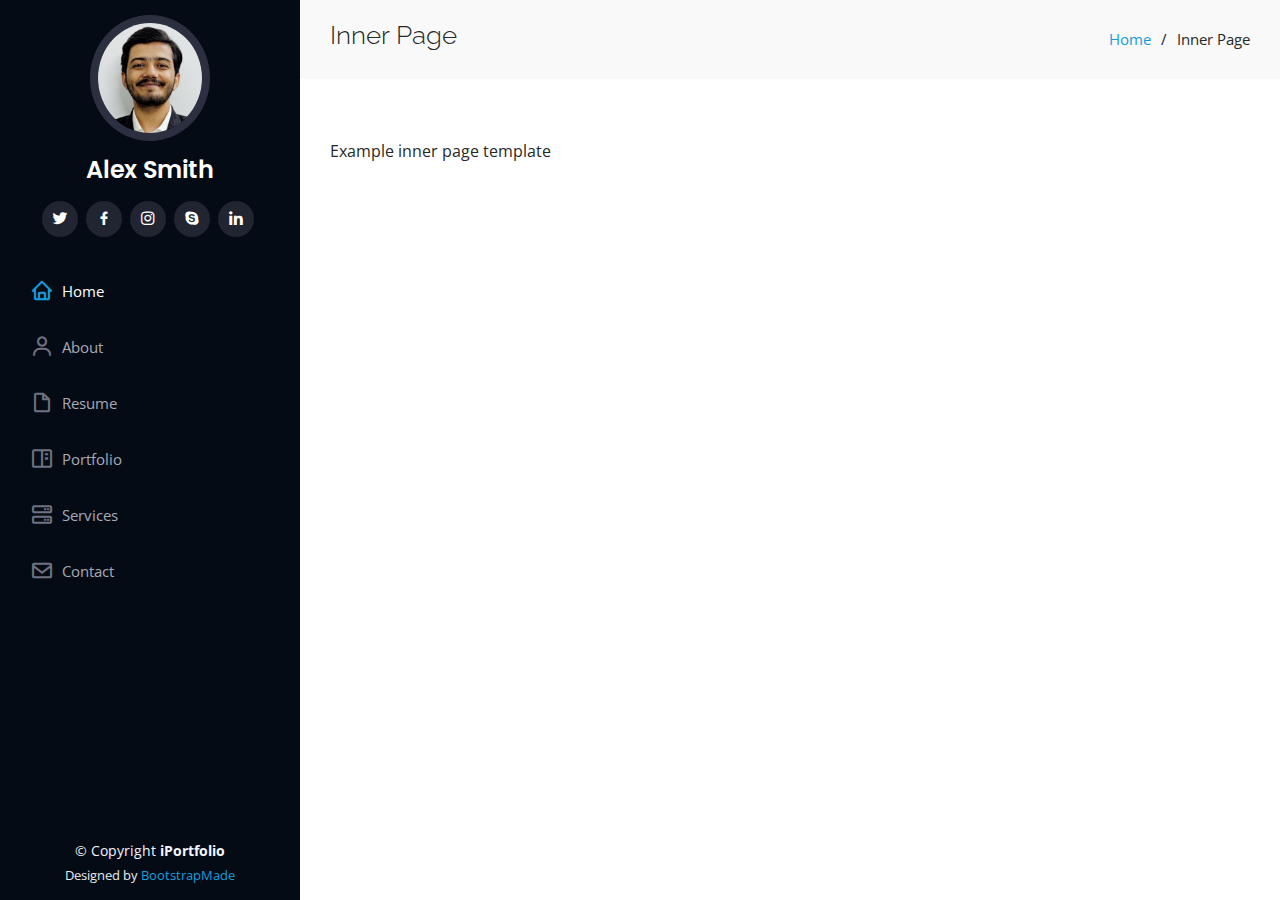
<file: inner-page.html>
<!DOCTYPE html>
<html lang="en">

<head>
  <meta charset="utf-8">
  <meta content="width=device-width, initial-scale=1.0" name="viewport">

  <title>Inner Page - iPortfolio Bootstrap Template</title>
  <meta content="" name="description">
  <meta content="" name="keywords">

  <!-- Favicons -->
  <link href="assets/img/favicon.png" rel="icon">
  <link href="assets/img/apple-touch-icon.png" rel="apple-touch-icon">

  <!-- Google Fonts -->
  <link href="https://fonts.googleapis.com/css?family=Open+Sans:300,300i,400,400i,600,600i,700,700i|Raleway:300,300i,400,400i,500,500i,600,600i,700,700i|Poppins:300,300i,400,400i,500,500i,600,600i,700,700i" rel="stylesheet">

  <!-- Vendor CSS Files -->
  <link href="assets/vendor/aos/aos.css" rel="stylesheet">
  <link href="assets/vendor/bootstrap/css/bootstrap.min.css" rel="stylesheet">
  <link href="assets/vendor/bootstrap-icons/bootstrap-icons.css" rel="stylesheet">
  <link href="assets/vendor/boxicons/css/boxicons.min.css" rel="stylesheet">
  <link href="assets/vendor/glightbox/css/glightbox.min.css" rel="stylesheet">
  <link href="assets/vendor/swiper/swiper-bundle.min.css" rel="stylesheet">

  <!-- Template Main CSS File -->
  <link href="assets/css/style.css" rel="stylesheet">

  <!-- =======================================================
  * Template Name: iPortfolio
  * Updated: May 30 2023 with Bootstrap v5.3.0
  * Template URL: https://bootstrapmade.com/iportfolio-bootstrap-portfolio-websites-template/
  * Author: BootstrapMade.com
  * License: https://bootstrapmade.com/license/
  ======================================================== -->
</head>

<body>

  <!-- ======= Mobile nav toggle button ======= -->
  <i class="bi bi-list mobile-nav-toggle d-xl-none"></i>

  <!-- ======= Header ======= -->
  <header id="header">
    <div class="d-flex flex-column">

      <div class="profile">
        <img src="assets/img/profile-img.jpg" alt="" class="img-fluid rounded-circle">
        <h1 class="text-light"><a href="index.html">Alex Smith</a></h1>
        <div class="social-links mt-3 text-center">
          <a href="#" class="twitter"><i class="bx bxl-twitter"></i></a>
          <a href="#" class="facebook"><i class="bx bxl-facebook"></i></a>
          <a href="#" class="instagram"><i class="bx bxl-instagram"></i></a>
          <a href="#" class="google-plus"><i class="bx bxl-skype"></i></a>
          <a href="#" class="linkedin"><i class="bx bxl-linkedin"></i></a>
        </div>
      </div>

      <nav id="navbar" class="nav-menu navbar">
        <ul>
          <li><a href="#hero" class="nav-link scrollto active"><i class="bx bx-home"></i> <span>Home</span></a></li>
          <li><a href="#about" class="nav-link scrollto"><i class="bx bx-user"></i> <span>About</span></a></li>
          <li><a href="#resume" class="nav-link scrollto"><i class="bx bx-file-blank"></i> <span>Resume</span></a></li>
          <li><a href="#portfolio" class="nav-link scrollto"><i class="bx bx-book-content"></i> <span>Portfolio</span></a></li>
          <li><a href="#services" class="nav-link scrollto"><i class="bx bx-server"></i> <span>Services</span></a></li>
          <li><a href="#contact" class="nav-link scrollto"><i class="bx bx-envelope"></i> <span>Contact</span></a></li>
        </ul>
      </nav><!-- .nav-menu -->
    </div>
  </header><!-- End Header -->

  <main id="main">

    <!-- ======= Breadcrumbs ======= -->
    <section class="breadcrumbs">
      <div class="container">

        <div class="d-flex justify-content-between align-items-center">
          <h2>Inner Page</h2>
          <ol>
            <li><a href="index.html">Home</a></li>
            <li>Inner Page</li>
          </ol>
        </div>

      </div>
    </section><!-- End Breadcrumbs -->

    <section class="inner-page">
      <div class="container">
        <p>
          Example inner page template
        </p>
      </div>
    </section>

  </main><!-- End #main -->

  <!-- ======= Footer ======= -->
  <footer id="footer">
    <div class="container">
      <div class="copyright">
        &copy; Copyright <strong><span>iPortfolio</span></strong>
      </div>
      <div class="credits">
        <!-- All the links in the footer should remain intact. -->
        <!-- You can delete the links only if you purchased the pro version. -->
        <!-- Licensing information: https://bootstrapmade.com/license/ -->
        <!-- Purchase the pro version with working PHP/AJAX contact form: https://bootstrapmade.com/iportfolio-bootstrap-portfolio-websites-template/ -->
        Designed by <a href="https://bootstrapmade.com/">BootstrapMade</a>
      </div>
    </div>
  </footer><!-- End  Footer -->

  <a href="#" class="back-to-top d-flex align-items-center justify-content-center"><i class="bi bi-arrow-up-short"></i></a>

  <!-- Vendor JS Files -->
  <script src="assets/vendor/purecounter/purecounter_vanilla.js"></script>
  <script src="assets/vendor/aos/aos.js"></script>
  <script src="assets/vendor/bootstrap/js/bootstrap.bundle.min.js"></script>
  <script src="assets/vendor/glightbox/js/glightbox.min.js"></script>
  <script src="assets/vendor/isotope-layout/isotope.pkgd.min.js"></script>
  <script src="assets/vendor/swiper/swiper-bundle.min.js"></script>
  <script src="assets/vendor/typed.js/typed.umd.js"></script>
  <script src="assets/vendor/waypoints/noframework.waypoints.js"></script>
  <script src="assets/vendor/php-email-form/validate.js"></script>

  <!-- Template Main JS File -->
  <script src="assets/js/main.js"></script>

</body>

</html>
</file>
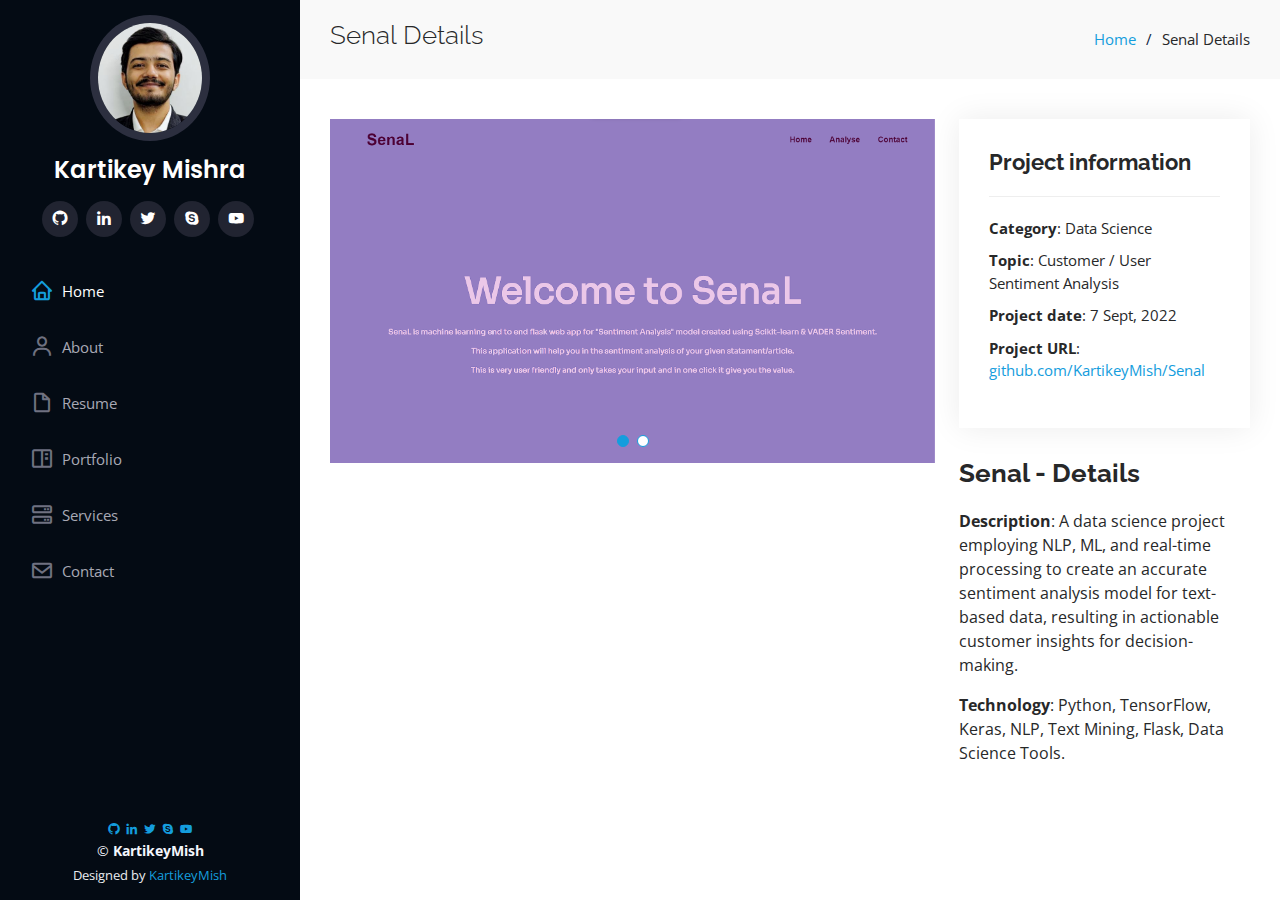
<file: senal.html>
<!DOCTYPE html>
<html lang="en">

<head>
  <meta charset="utf-8">
  <meta content="width=device-width, initial-scale=1.0" name="viewport">

  <title>Senal</title>
  <meta content="" name="description">
  <meta content="" name="keywords">

  <!-- Favicons -->
  <link href="assets/img/favicon/favicon.ico" rel="icon">
  <link href="assets/img/favicon/apple-touch-icon.png" rel="apple-touch-icon">

  <!-- Google Fonts -->
  <link href="https://fonts.googleapis.com/css?family=Open+Sans:300,300i,400,400i,600,600i,700,700i|Raleway:300,300i,400,400i,500,500i,600,600i,700,700i|Poppins:300,300i,400,400i,500,500i,600,600i,700,700i" rel="stylesheet">

  <!-- Vendor CSS Files -->
  <link href="assets/vendor/aos/aos.css" rel="stylesheet">
  <link href="assets/vendor/bootstrap/css/bootstrap.min.css" rel="stylesheet">
  <link href="assets/vendor/bootstrap-icons/bootstrap-icons.css" rel="stylesheet">
  <link href="assets/vendor/boxicons/css/boxicons.min.css" rel="stylesheet">
  <link href="assets/vendor/glightbox/css/glightbox.min.css" rel="stylesheet">
  <link href="assets/vendor/swiper/swiper-bundle.min.css" rel="stylesheet">

  <!-- Template Main CSS File -->
  <link href="assets/css/style.css" rel="stylesheet">
</head>
<body>

  <!-- ======= Mobile nav toggle button ======= -->
  <i class="bi bi-list mobile-nav-toggle d-xl-none"></i>

  <!-- ======= Header ======= -->
  <header id="header">
    <div class="d-flex flex-column">

      <div class="profile">
        <img src="assets/img/profile-img.jpg" alt="" class="img-fluid rounded-circle">
        <h1 class="text-light"><a href="index.html">Kartikey Mishra</a></h1>
        <div class="social-links mt-3 text-center">
          <a href="https://github.com/kartikeymish" class="github"><i class="bx bxl-github"></i></a>
          <a href="https://www.linkedin.com/in/kartikeymish" class="linkedin"><i class="bx bxl-linkedin"></i></a>
          <a href="https://twitter.com/kartikeymish_" class="twitter"><i class="bx bxl-twitter"></i></a>
          <a href="https://join.skype.com/invite/yclTsWKasMXU" class="google-plus"><i class="bx bxl-skype"></i></a>
          <a href="https://youtube.com/@_AsSAsSiN_" class="google-plus"><i class="bx bxl-youtube"></i></a>
        </div>
      </div>

      <nav id="navbar" class="nav-menu navbar">
        <ul>
          <li><a href="#hero" class="nav-link scrollto active"><i class="bx bx-home"></i> <span>Home</span></a></li>
          <li><a href="#about" class="nav-link scrollto"><i class="bx bx-user"></i> <span>About</span></a></li>
          <li><a href="#resume" class="nav-link scrollto"><i class="bx bx-file-blank"></i> <span>Resume</span></a></li>
          <li><a href="#portfolio" class="nav-link scrollto"><i class="bx bx-book-content"></i> <span>Portfolio</span></a></li>
          <li><a href="#services" class="nav-link scrollto"><i class="bx bx-server"></i> <span>Services</span></a></li>
          <li><a href="#contact" class="nav-link scrollto"><i class="bx bx-envelope"></i> <span>Contact</span></a></li>
        </ul>
      </nav><!-- .nav-menu -->
    </div>
  </header><!-- End Header -->

  <main id="main">

    <!-- ======= Breadcrumbs ======= -->
    <section id="breadcrumbs" class="breadcrumbs">
      <div class="container">

        <div class="d-flex justify-content-between align-items-center">
          <h2>Senal Details</h2>
          <ol>
            <li><a href="index.html">Home</a></li>
            <li>Senal Details</li>
          </ol>
        </div>

      </div>
    </section><!-- End Breadcrumbs -->

    <!-- ======= Portfolio Details Section ======= -->
    <section id="portfolio-details" class="portfolio-details">
      <div class="container">

        <div class="row gy-4">

          <div class="col-lg-8">
            <div class="portfolio-details-slider swiper">
              <div class="swiper-wrapper align-items-center">

                <div class="swiper-slide">
                  <img src="assets/img/projects/senal/1.png" alt="">
                </div>

                <div class="swiper-slide">
                  <img src="assets/img/projects/senal/2.png" alt="">
                </div>
              </div>
              <div class="swiper-pagination"></div>
            </div>
          </div>

          <div class="col-lg-4">
            <div class="portfolio-info">
              <h3>Project information</h3>
              <ul>
                <li><strong>Category</strong>: Data Science</li>
                <li><strong>Topic</strong>: Customer / User Sentiment Analysis</li>
                <li><strong>Project date</strong>: 7 Sept, 2022</li>
                <li><strong>Project URL</strong>:<a href="https://github.com/KartikeyMish/Senal" target='_blank'>  github.com/KartikeyMish/Senal</a></li>
              </u>
            </div>
            <div class="portfolio-description">
              <h2>Senal - Details</h2>
              <p>
                <Strong>Description</Strong>: A data science project employing NLP, ML, and real-time processing to create an accurate
                sentiment analysis model for text-based data, resulting in actionable customer insights for decision-making. </p>
              <p><strong>Technology</strong>: Python, TensorFlow, Keras, NLP, Text Mining, Flask, Data Science Tools.</p>
            </div>
          </div>

        </div>

      </div>
    </section><!-- End Portfolio Details Section -->

  </main><!-- End #main -->

  <!-- ======= Footer ======= -->
  <footer id="footer">
    <div class="container">
      <div class="social-links mt-3 text-center">
        <a href="https://github.com/kartikeymish" class="github"><i class="bx bxl-github"></i></a>
        <a href="https://www.linkedin.com/in/kartikeymish" class="linkedin"><i class="bx bxl-linkedin"></i></a>
        <a href="https://twitter.com/kartikeymish_" class="twitter"><i class="bx bxl-twitter"></i></a>
        <a href="https://join.skype.com/invite/yclTsWKasMXU" class="google-plus"><i class="bx bxl-skype"></i></a>
        <a href="https://youtube.com/@_AsSAsSiN_" class="google-plus"><i class="bx bxl-youtube"></i></a>
      </div>
      <div class="copyright">
        &copy; <strong><span>KartikeyMish</span></strong>
      </div>
      <div class="credits">
          Designed by <a href="https://github.com/KartikeyMish">KartikeyMish</a>
      </div>
    </div>
  </footer><!-- End  Footer -->

  <a href="#" class="back-to-top d-flex align-items-center justify-content-center"><i class="bi bi-arrow-up-short"></i></a>

  <!-- Vendor JS Files -->
  <script src="assets/vendor/purecounter/purecounter_vanilla.js"></script>
  <script src="assets/vendor/aos/aos.js"></script>
  <script src="assets/vendor/bootstrap/js/bootstrap.bundle.min.js"></script>
  <script src="assets/vendor/glightbox/js/glightbox.min.js"></script>
  <script src="assets/vendor/isotope-layout/isotope.pkgd.min.js"></script>
  <script src="assets/vendor/swiper/swiper-bundle.min.js"></script>
  <script src="assets/vendor/typed.js/typed.umd.js"></script>
  <script src="assets/vendor/waypoints/noframework.waypoints.js"></script>
  <script src="assets/vendor/php-email-form/validate.js"></script>

  <!-- Template Main JS File -->
  <script src="assets/js/main.js"></script>

</body>

</html>
</file>
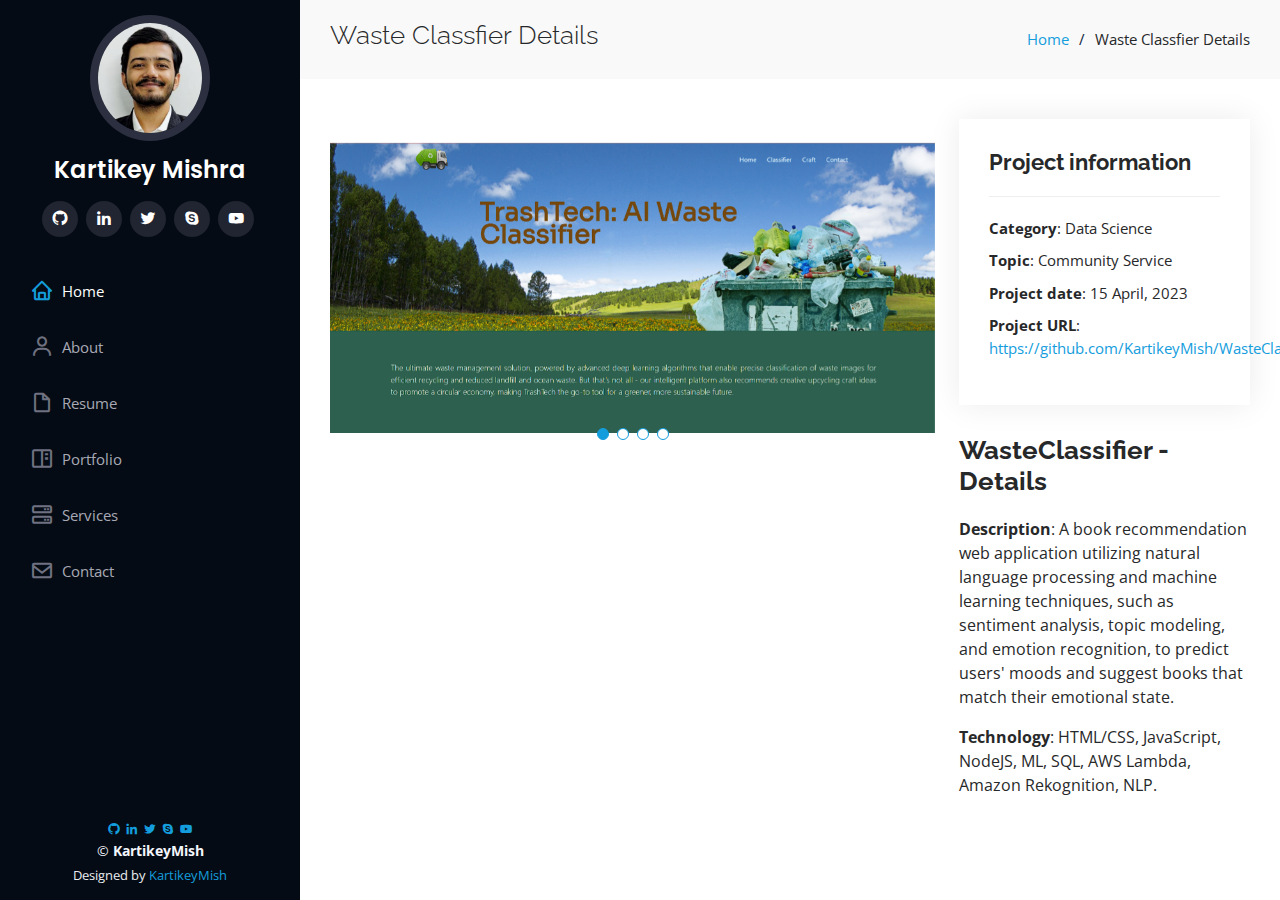
<file: wasteclass.html>
<!DOCTYPE html>
<html lang="en">

<head>
  <meta charset="utf-8">
  <meta content="width=device-width, initial-scale=1.0" name="viewport">

  <title>Waste Classfier</title>
  <meta content="" name="description">
  <meta content="" name="keywords">

  <!-- Favicons -->
  <link href="assets/img/favicon/favicon.ico" rel="icon">
  <link href="assets/img/favicon/apple-touch-icon.png" rel="apple-touch-icon">

  <!-- Google Fonts -->
  <link href="https://fonts.googleapis.com/css?family=Open+Sans:300,300i,400,400i,600,600i,700,700i|Raleway:300,300i,400,400i,500,500i,600,600i,700,700i|Poppins:300,300i,400,400i,500,500i,600,600i,700,700i" rel="stylesheet">

  <!-- Vendor CSS Files -->
  <link href="assets/vendor/aos/aos.css" rel="stylesheet">
  <link href="assets/vendor/bootstrap/css/bootstrap.min.css" rel="stylesheet">
  <link href="assets/vendor/bootstrap-icons/bootstrap-icons.css" rel="stylesheet">
  <link href="assets/vendor/boxicons/css/boxicons.min.css" rel="stylesheet">
  <link href="assets/vendor/glightbox/css/glightbox.min.css" rel="stylesheet">
  <link href="assets/vendor/swiper/swiper-bundle.min.css" rel="stylesheet">

  <!-- Template Main CSS File -->
  <link href="assets/css/style.css" rel="stylesheet">
</head>
<body>

  <!-- ======= Mobile nav toggle button ======= -->
  <i class="bi bi-list mobile-nav-toggle d-xl-none"></i>

  <!-- ======= Header ======= -->
  <header id="header">
    <div class="d-flex flex-column">

      <div class="profile">
        <img src="assets/img/profile-img.jpg" alt="" class="img-fluid rounded-circle">
        <h1 class="text-light"><a href="index.html">Kartikey Mishra</a></h1>
        <div class="social-links mt-3 text-center">
          <a href="https://github.com/kartikeymish" class="github"><i class="bx bxl-github"></i></a>
          <a href="https://www.linkedin.com/in/kartikeymish" class="linkedin"><i class="bx bxl-linkedin"></i></a>
          <a href="https://twitter.com/kartikeymish_" class="twitter"><i class="bx bxl-twitter"></i></a>
          <a href="https://join.skype.com/invite/yclTsWKasMXU" class="google-plus"><i class="bx bxl-skype"></i></a>
          <a href="https://youtube.com/@_AsSAsSiN_" class="google-plus"><i class="bx bxl-youtube"></i></a>
        </div>
      </div>

      <nav id="navbar" class="nav-menu navbar">
        <ul>
          <li><a href="#hero" class="nav-link scrollto active"><i class="bx bx-home"></i> <span>Home</span></a></li>
          <li><a href="#about" class="nav-link scrollto"><i class="bx bx-user"></i> <span>About</span></a></li>
          <li><a href="#resume" class="nav-link scrollto"><i class="bx bx-file-blank"></i> <span>Resume</span></a></li>
          <li><a href="#portfolio" class="nav-link scrollto"><i class="bx bx-book-content"></i> <span>Portfolio</span></a></li>
          <li><a href="#services" class="nav-link scrollto"><i class="bx bx-server"></i> <span>Services</span></a></li>
          <li><a href="#contact" class="nav-link scrollto"><i class="bx bx-envelope"></i> <span>Contact</span></a></li>
        </ul>
      </nav><!-- .nav-menu -->
    </div>
  </header><!-- End Header -->

  <main id="main">

    <!-- ======= Breadcrumbs ======= -->
    <section id="breadcrumbs" class="breadcrumbs">
      <div class="container">

        <div class="d-flex justify-content-between align-items-center">
          <h2>Waste Classfier Details</h2>
          <ol>
            <li><a href="index.html">Home</a></li>
            <li>Waste Classfier Details</li>
          </ol>
        </div>

      </div>
    </section><!-- End Breadcrumbs -->

    <!-- ======= Portfolio Details Section ======= -->
    <section id="portfolio-details" class="portfolio-details">
      <div class="container">

        <div class="row gy-4">

          <div class="col-lg-8">
            <div class="portfolio-details-slider swiper">
              <div class="swiper-wrapper align-items-center">

                <div class="swiper-slide">
                  <img src="assets/img/projects/waste/1.png" alt="">
                </div>

                <div class="swiper-slide">
                  <img src="assets/img/projects/waste/2.png" alt="">
                </div>

                <div class="swiper-slide">
                  <img src="assets/img/projects/waste/3.png" alt="">
                </div>
                <div class="swiper-slide">
                  <img src="assets/img/projects/waste/4.png" alt="">
                </div>
              </div>
              <div class="swiper-pagination"></div>
            </div>
          </div>

          <div class="col-lg-4">
            <div class="portfolio-info">
              <h3>Project information</h3>
              <ul>
                <li><strong>Category</strong>: Data Science</li>
                <li><strong>Topic</strong>: Community Service</li>
                <li><strong>Project date</strong>: 15 April, 2023</li>
                <li><strong>Project URL</strong>: <a href="https://github.com/KartikeyMish/TrashTech" target='_blank'>https://github.com/KartikeyMish/WasteClassifier</a></li>
              </ul>
            </div>
            <div class="portfolio-description">
              <h2>WasteClassifier - Details</h2>
              <p>
                <Strong>Description</Strong>: A book recommendation web application utilizing natural language processing and machine
                learning techniques, such as sentiment analysis, topic modeling, and emotion recognition, to predict users'
                moods and suggest books that match their emotional state.</p>
              <p><strong>Technology</strong>: HTML/CSS, JavaScript, NodeJS, ML, SQL, AWS Lambda, Amazon Rekognition, NLP.</p>
            </div>
          </div>

        </div>

      </div>
    </section><!-- End Portfolio Details Section -->

  </main><!-- End #main -->

  <!-- ======= Footer ======= -->
  <footer id="footer">
    <div class="container">
      <div class="social-links mt-3 text-center">
        <a href="https://github.com/kartikeymish" class="github"><i class="bx bxl-github"></i></a>
        <a href="https://www.linkedin.com/in/kartikeymish" class="linkedin"><i class="bx bxl-linkedin"></i></a>
        <a href="https://twitter.com/kartikeymish_" class="twitter"><i class="bx bxl-twitter"></i></a>
        <a href="https://join.skype.com/invite/yclTsWKasMXU" class="google-plus"><i class="bx bxl-skype"></i></a>
        <a href="https://youtube.com/@_AsSAsSiN_" class="google-plus"><i class="bx bxl-youtube"></i></a>
      </div>
      <div class="copyright">
        &copy; <strong><span>KartikeyMish</span></strong>
      </div>
      <div class="credits">
          Designed by <a href="https://github.com/KartikeyMish">KartikeyMish</a>
      </div>
    </div>
  </footer><!-- End  Footer -->

  <a href="#" class="back-to-top d-flex align-items-center justify-content-center"><i class="bi bi-arrow-up-short"></i></a>

  <!-- Vendor JS Files -->
  <script src="assets/vendor/purecounter/purecounter_vanilla.js"></script>
  <script src="assets/vendor/aos/aos.js"></script>
  <script src="assets/vendor/bootstrap/js/bootstrap.bundle.min.js"></script>
  <script src="assets/vendor/glightbox/js/glightbox.min.js"></script>
  <script src="assets/vendor/isotope-layout/isotope.pkgd.min.js"></script>
  <script src="assets/vendor/swiper/swiper-bundle.min.js"></script>
  <script src="assets/vendor/typed.js/typed.umd.js"></script>
  <script src="assets/vendor/waypoints/noframework.waypoints.js"></script>
  <script src="assets/vendor/php-email-form/validate.js"></script>

  <!-- Template Main JS File -->
  <script src="assets/js/main.js"></script>

</body>

</html>
</file>
<file: assets/css/style.css>
/**
* Template Name: iPortfolio
* Updated: May 30 2023 with Bootstrap v5.3.0
* Template URL: https://bootstrapmade.com/iportfolio-bootstrap-portfolio-websites-template/
* Author: BootstrapMade.com
* License: https://bootstrapmade.com/license/
*/

/*--------------------------------------------------------------
# General
--------------------------------------------------------------*/
body {
  font-family: "Open Sans", sans-serif;
  color: #272829;
}

a {
  color: #149ddd;
  text-decoration: none;
}

a:hover {
  color: #37b3ed;
  text-decoration: none;
}

h1,
h2,
h3,
h4,
h5,
h6 {
  font-family: "Raleway", sans-serif;
}
/* h2{
  text-align: center;
}
h2::after{} */
/*--------------------------------------------------------------
# Back to top button
--------------------------------------------------------------*/
.back-to-top {
  position: fixed;
  visibility: hidden;
  opacity: 0;
  right: 15px;
  bottom: 15px;
  z-index: 996;
  background: #149ddd;
  width: 40px;
  height: 40px;
  border-radius: 50px;
  transition: all 0.4s;
}

.back-to-top i {
  font-size: 28px;
  color: #fff;
  line-height: 0;
}

.back-to-top:hover {
  background: #2eafec;
  color: #fff;
}

.back-to-top.active {
  visibility: visible;
  opacity: 1;
}

/*--------------------------------------------------------------
# Header
--------------------------------------------------------------*/
#header {
  position: fixed;
  top: 0;
  left: 0;
  bottom: 0;
  width: 300px;
  transition: all ease-in-out 0.5s;
  z-index: 9997;
  transition: all 0.5s;
  padding: 0 15px;
  background: #040b14;
  overflow-y: auto;
}

#header .profile img {
  margin: 15px auto;
  display: block;
  width: 120px;
  border: 8px solid #2c2f3f;
}

#header .profile h1 {
  font-size: 24px;
  margin: 0;
  padding: 0;
  font-weight: 600;
  -moz-text-align-last: center;
  text-align-last: center;
  font-family: "Poppins", sans-serif;
}

#header .profile h1 a,
#header .profile h1 a:hover {
  color: #fff;
  text-decoration: none;
}

#header .profile .social-links a {
  font-size: 18px;
  display: inline-block;
  background: #212431;
  color: #fff;
  line-height: 1;
  padding: 8px 0;
  margin-right: 4px;
  border-radius: 50%;
  text-align: center;
  width: 36px;
  height: 36px;
  transition: 0.3s;
}

#header .profile .social-links a:hover {
  background: #149ddd;
  color: #fff;
  text-decoration: none;
}

#main {
  margin-left: 300px;
}

.container,
.container-fluid {
  padding-left: 30px;
  padding-right: 30px;
}

@media (max-width: 1199px) {
  #header {
    left: -300px;
  }

  #main {
    margin-left: 0;
  }

  .container,
  .container-fluid {
    padding-left: 12px;
    padding-right: 12px;
  }
}

/*--------------------------------------------------------------
# Navigation Menu
--------------------------------------------------------------*/
/* Desktop Navigation */
.nav-menu {
  padding: 30px 0 0 0;
}

.nav-menu * {
  margin: 0;
  padding: 0;
  list-style: none;
}

.nav-menu>ul>li {
  position: relative;
  white-space: nowrap;
}

.nav-menu a,
.nav-menu a:focus {
  display: flex;
  align-items: center;
  color: #a8a9b4;
  padding: 12px 15px;
  margin-bottom: 8px;
  transition: 0.3s;
  font-size: 15px;
}

.nav-menu a i,
.nav-menu a:focus i {
  font-size: 24px;
  padding-right: 8px;
  color: #6f7180;
}

.nav-menu a:hover,
.nav-menu .active,
.nav-menu .active:focus,
.nav-menu li:hover>a {
  text-decoration: none;
  color: #fff;
}

.nav-menu a:hover i,
.nav-menu .active i,
.nav-menu .active:focus i,
.nav-menu li:hover>a i {
  color: #149ddd;
}

/* Mobile Navigation */
.mobile-nav-toggle {
  position: fixed;
  right: 15px;
  top: 15px;
  z-index: 9998;
  border: 0;
  font-size: 24px;
  transition: all 0.4s;
  outline: none !important;
  background-color: #149ddd;
  color: #fff;
  width: 40px;
  height: 40px;
  display: inline-flex;
  align-items: center;
  justify-content: center;
  line-height: 0;
  border-radius: 50px;
  cursor: pointer;
}

.mobile-nav-active {
  overflow: hidden;
}

.mobile-nav-active #header {
  left: 0;
}

/*--------------------------------------------------------------
# Hero Section
--------------------------------------------------------------*/
#hero {
  width: 100%;
  height: 100vh;
  background: url("../img/qp\ -\ blck1.jpg") top center;
  background-size: cover;
}

#hero:before {
  content: "";
  background: rgba(5, 13, 24, 0.3);
  position: absolute;
  bottom: 0;
  top: 0;
  left: 0;
  right: 0;
  z-index: 1;
}

#hero .hero-container {
  position: relative;
  z-index: 2;
  min-width: 300px;
}

#hero h1 {
  margin: 0 0 10px 0;
  font-size: 64px;
  font-weight: 700;
  line-height: 56px;
  color: #fff;
}

#hero p {
  color: #fff;
  margin-bottom: 50px;
  font-size: 26px;
  font-family: "Poppins", sans-serif;
}

#hero p span {
  color: #fff;
  padding-bottom: 4px;
  letter-spacing: 1px;
  border-bottom: 3px solid #149ddd;
}

@media (min-width: 1024px) {
  #hero {
    background-attachment: fixed;
  }
}

@media (max-width: 768px) {
  #hero h1 {
    font-size: 28px;
    line-height: 36px;
  }

  #hero h2 {
    font-size: 18px;
    line-height: 24px;
    margin-bottom: 30px;
  }
}

/*--------------------------------------------------------------
# Sections General
--------------------------------------------------------------*/
section {
  padding: 60px 0;
  overflow: hidden;
}

.section-bg {
  background: #f5f8fd;
}

.section-title {
  padding-bottom: 30px;
}

.section-title h2 {
  font-size: 32px;
  font-weight: bold;
  margin-bottom: 20px;
  padding-bottom: 20px;
  position: relative;
  color: #173b6c;
}

.section-title h2::after {
  content: "";
  position: absolute;
  display: block;
  width: 50px;
  height: 3px;
  background: #149ddd;
  bottom: 0;
  left: 0;
}

.section-title p {
  margin-bottom: 0;
}

/*--------------------------------------------------------------
# About
--------------------------------------------------------------*/
.about .content h3 {
  font-weight: 700;
  font-size: 26px;
  color: #173b6c;
}

summary,sas {
  font-weight: 700;
  color: #173b6c;
}
sas{
  font-size: 20px;
}


.about .content ul {
  list-style: none;
  padding: 0;
}

.about .content ul li {
  margin-bottom: 20px;
  display: flex;
  align-items: center;
}

.about .content ul strong {
  margin-right: 10px;
}

.about .content ul i {
  font-size: 16px;
  margin-right: 5px;
  color: #149ddd;
  line-height: 0;
}

.about .content p:last-child {
  margin-bottom: 0;
}

/*--------------------------------------------------------------
# Facts
--------------------------------------------------------------*/
.facts {
  padding-bottom: 30px;
}

.facts .count-box {
  padding: 30px;
  width: 100%;
}

.facts .count-box i {
  display: block;
  font-size: 54px;
  color: #149ddd;
  float: left;
  line-height: 0;
}

.facts .count-box span {
  font-size: 18px;
  line-height: 40px;
  display: block;
  font-weight: 700;
  color: #050d18;
  margin-left: 60px;
}

.facts .count-box p {
  padding: 15px 0 0 0;
  margin: 0 0 0 60px;
  font-family: "Raleway", sans-serif;
  font-size: 14px;
  color: #122f57;
}

.facts .count-box a {
  font-weight: 600;
  display: block;
  margin-top: 20px;
  color: #122f57;
  font-size: 15px;
  font-family: "Poppins", sans-serif;
  transition: ease-in-out 0.3s;
}

.facts .count-box a:hover {
  color: #1f5297;
}
*,
*::before,
*::after {
  box-sizing: border-box;
}

.single-interest.interest {
    text-align: center;
    margin-top: 60px;
}

/*--------------------------------------------------------------
# Akills
--------------------------------------------------------------*/
.skills .progress {
  height: 60px;
  display: block;
  background: none;
  border-radius: 0;
}

.skills .progress .skill {
  padding: 0;
  margin: 0 0 6px 0;
  text-transform: uppercase;
  display: block;
  font-weight: 600;
  font-family: "Poppins", sans-serif;
  color: #050d18;
}

.skills .progress .skill .val {
  float: right;
  font-style: normal;
}

.skills .progress-bar-wrap {
  background: #dce8f8;
  height: 10px;
}

.skills .progress-bar {
  width: 1px;
  height: 10px;
  transition: 0.9s;
  background-color: #149ddd;
}

/*--------------------------------------------------------------
# Resume
--------------------------------------------------------------*/
.resume .resume-title {
  font-size: 26px;
  font-weight: 700;
  margin-top: 20px;
  margin-bottom: 20px;
  color: #050d18;
}

.resume .resume-item {
  padding: 0 0 20px 20px;
  margin-top: -2px;
  border-left: 2px solid #1f5297;
  position: relative;
}

.resume .resume-item h4 {
  line-height: 18px;
  font-size: 18px;
  font-weight: 600;
  text-transform: uppercase;
  font-family: "Poppins", sans-serif;
  color: #050d18;
  margin-bottom: 10px;
}

.resume .resume-item h5 {
  font-size: 16px;
  background: #e4edf9;
  padding: 5px 15px;
  display: inline-block;
  font-weight: 600;
  margin-bottom: 10px;
}

.resume .resume-item ul {
  padding-left: 20px;
}

.resume .resume-item ul li {
  padding-bottom: 10px;
}

.resume .resume-item:last-child {
  padding-bottom: 0;
}

.resume .resume-item::before {
  content: "";
  position: absolute;
  width: 16px;
  height: 16px;
  border-radius: 50px;
  left: -9px;
  top: 0;
  background: #fff;
  border: 2px solid #1f5297;
}

/*--------------------------------------------------------------
# Portfolio
--------------------------------------------------------------*/
.portfolio .portfolio-item {
  margin-bottom: 30px;
  
}

.portfolio #portfolio-flters {
  padding: 0;
  margin: 0 auto 35px auto;
  list-style: none;
  text-align: center;
  background: #fff;
  border-radius: 50px;
  padding: 2px 15px;
}

.portfolio #portfolio-flters li {
  cursor: pointer;
  display: inline-block;
  padding: 10px 15px 8px 15px;
  font-size: 14px;
  font-weight: 600;
  line-height: 1;
  text-transform: uppercase;
  color: #272829;
  margin-bottom: 5px;
  transition: all 0.3s ease-in-out;
}

.portfolio #portfolio-flters li:hover,
.portfolio #portfolio-flters li.filter-active {
  color: #149ddd;
}

.portfolio #portfolio-flters li:last-child {
  margin-right: 0;
}

.portfolio .portfolio-wrap {
  transition: 0.3s;
  position: relative;
  overflow: hidden;
  z-index: 1;
}
.portfolio-wrap{
  border-radius: 10px;
}
.portfolio .portfolio-wrap::before {
  content: "";
  background: rgba(255, 255, 255, 0.5);
  position: absolute;
  left: 0;
  right: 0;
  top: 0;
  bottom: 0;
  transition: all ease-in-out 0.3s;
  z-index: 2;
  opacity: 0;
}

.portfolio .portfolio-wrap .portfolio-links {
  opacity: 1;
  left: 0;
  right: 0;
  bottom: -60px;
  z-index: 3;
  position: absolute;
  transition: all ease-in-out 0.3s;
  display: flex;
  justify-content: center;
}

.portfolio .portfolio-wrap .portfolio-links a {
  color: #fff;
  font-size: 28px;
  text-align: center;
  background: rgba(20, 157, 221, 0.75);
  transition: 0.3s;
  width: 50%;
}

.portfolio .portfolio-wrap .portfolio-links a:hover {
  background: rgba(20, 157, 221, 0.95);
}

.portfolio .portfolio-wrap .portfolio-links a+a {
  border-left: 1px solid #37b3ed;
}

.portfolio .portfolio-wrap:hover::before {
  top: 0;
  left: 0;
  right: 0;
  bottom: 0;
  opacity: 1;
}

.portfolio .portfolio-wrap:hover .portfolio-links {
  opacity: 1;
  bottom: 0;
}

/*--------------------------------------------------------------
# Portfolio Details
--------------------------------------------------------------*/
.portfolio-details {
  padding-top: 40px;
  position:relative;
}

.portfolio-details .portfolio-details-slider img {
  width: 100%;
}

.portfolio-details .portfolio-details-slider .swiper-pagination .container{
  margin-top: 20px;
  position: relative;
}

.portfolio-details .portfolio-details-slider .swiper-pagination .swiper-pagination-bullet {
  width: 12px;
  height: 12px;
  background-color: #fff;
  opacity: 1;
  border: 1px solid #149ddd;
}

.portfolio-details .portfolio-details-slider .swiper-pagination .swiper-pagination-bullet-active {
  background-color: #149ddd;
}

.portfolio-details .portfolio-info {
  padding: 30px;
  box-shadow: 0px 0 30px rgba(5, 13, 24, 0.08);
}

.portfolio-details .portfolio-info h3 {
  font-size: 22px;
  font-weight: 700;
  margin-bottom: 20px;
  padding-bottom: 20px;
  border-bottom: 1px solid #eee;
}

.portfolio-details .portfolio-info ul {
  list-style: none;
  padding: 0;
  font-size: 15px;
}

.portfolio-details .portfolio-info ul li+li {
  margin-top: 10px;
}

.portfolio-details .portfolio-description {
  padding-top: 30px;
}

.portfolio-details .portfolio-description h2 {
  font-size: 26px;
  font-weight: 700;
  margin-bottom: 20px;
}

.portfolio-details .portfolio-description p {
  padding: 0;
}

/*--------------------------------------------------------------
# interest.interest
--------------------------------------------------------------*/



.interest .icon-box {
  margin-bottom: 20px;
  text-align: center;
  margin-top: 60px;
}


.interest .icon {
  margin: auto;
  float: top;
  display: flex;
  align-items: center;
  justify-content: center;
  width: 54px;
  height: 54px;
  background: #149ddd;
  border-radius: 50%;
  transition: 0.5s;
  border: 1px solid #149ddd;
}

.interest .icon i {
  color: #fff;
  font-size: 24px;
  line-height: 0;
}

.interest .icon-box:hover .icon {
  background: #fff;
}

.interest .icon-box:hover .icon i {
  color: #149ddd;
}

.interest .title {
  margin-top: 15px;
  /* margin-left: 80px; */
  font-weight: 700;
  margin-bottom: 15px;
  font-size: 18px;
}

.interest .title a {
  color: #343a40;
}

.interest .title a:hover {
  color: #149ddd;
}

.interest .description {
  /* margin-left: 80px; */
  line-height: 24px;
  font-size: 14px;
}


/*--------------------------------------------------------------
# Contact
--------------------------------------------------------------*/
.form {
  display: flex;
  flex-direction: column;
  gap: 10px;
  max-width: 350px;
  background-color: #fff;
  padding: 20px;
  border-radius: 10px;
  position: relative;
  margin: auto;
}

.message {
  color: rgb(11, 60, 158);
  font-size: 14px;
}

.flex {
  display: flex;
  width: 100%;
  gap: 6px;
}

.form label {
  position: relative;
}

.form label .input {
  width: 100%;
  padding: 10px 10px 20px 10px;
  outline: 0;
  border: 1px solid rgb(31, 14, 223);
  border-radius: 5px;
}

.form label .input + span {
  position: absolute;
  left: 10px;
  top: 15px;
  color: rgb(48, 50, 154);
  font-size: 0.9em;
  cursor: text;
  transition: 0.3s ease;
}

.form label .input:placeholder-shown + span {
  top: 15px;
  font-size: 0.9em;
}

.form label .input:focus + span,.form label .input:valid + span {
  top: 30px;
  font-size: 0.7em;
  font-weight: 600;
}

.form label .input:valid + span {
  color: green;
}

.input01 {
  width: 100%;
  padding: 10px 10px 20px 10px;
  outline: 0;
  border: 1px solid rgba(105, 105, 105, 0.397);
  border-radius: 5px;
}

.form label .input01 + span {
  position: absolute;
  left: 10px;
  top: 50px;
  color: grey;
  font-size: 0.9em;
  cursor: text;
  transition: 0.3s ease;
}

.form label .input01:placeholder-shown + span {
  top: 40px;
  font-size: 0.9em;
}

.form label .input01:focus + span,.form label .input01:valid + span {
  top: 50px;
  font-size: 0.7em;
  font-weight: 600;
}

.form label .input01:valid + span {
  color: green;
}

.fancy {
  background-color: transparent;
  border: 2px solid #cacaca;
  border-radius: 0px;
  box-sizing: border-box;
  color: #fff;
  cursor: pointer;
  display: inline-block;
  font-weight: 390;
  letter-spacing: 2px;
  margin: 0;
  outline: none;
  overflow: visible;
  padding: 8px 30px;
  position: relative;
  text-align: center;
  text-decoration: none;
  text-transform: none;
  transition: all 0.3s ease-in-out;
  user-select: none;
  font-size: 13px;
}

.fancy::before {
  content: " ";
  width: 1.7rem;
  height: 2px;
  background: #cacaca;
  top: 50%;
  left: 1.5em;
  position: absolute;
  transform: translateY(-50%);
  transform: translateX(230%);
  transform-origin: center;
  transition: background 0.3s linear, width 0.3s linear;
}

.fancy .text {
  font-size: 1.125em;
  line-height: 1.33333em;
  padding-left: 2em;
  display: block;
  text-align: left;
  transition: all 0.3s ease-in-out;
  text-transform: lowercase;
  text-decoration: none;
  color: #818181;
  transform: translateX(30%);
}

.fancy .top-key {
  height: 2px;
  width: 1.5625rem;
  top: -2px;
  left: 0.625rem;
  position: absolute;
  background: white;
  transition: width 0.5s ease-out, left 0.3s ease-out;
}

.fancy .bottom-key-1 {
  height: 2px;
  width: 1.5625rem;
  right: 1.875rem;
  bottom: -2px;
  position: absolute;
  background: white;
  transition: width 0.5s ease-out, right 0.3s ease-out;
}

.fancy .bottom-key-2 {
  height: 2px;
  width: 0.625rem;
  right: 0.625rem;
  bottom: -2px;
  position: absolute;
  background: white;
  transition: width 0.5s ease-out, right 0.3s ease-out;
}

.fancy:hover {
  color: white;
  background: #cacaca;
}

.fancy:hover::before {
  width: 1.5rem;
  background: white;
}

.fancy:hover .text {
  color: white;
  padding-left: 1.5em;
}

.fancy:hover .top-key {
  left: -2px;
  width: 0px;
}

.fancy:hover .bottom-key-1,
 .fancy:hover .bottom-key-2 {
  right: 0;
  width: 0;
}

/* form */
.contact {
  padding-bottom: 130px;
}

.contact .info {
  padding: 30px;
  background: #fff;
  width: 100%;
  box-shadow: 0 0 24px 0 rgba(0, 0, 0, 0.12);
}

.contact .info i {
  font-size: 20px;
  color: #149ddd;
  float: left;
  width: 44px;
  height: 44px;
  background: #dff3fc;
  display: flex;
  justify-content: center;
  align-items: center;
  border-radius: 50px;
  transition: all 0.3s ease-in-out;
}

.contact .info h4 {
  padding: 0 0 0 60px;
  font-size: 22px;
  font-weight: 600;
  margin-bottom: 5px;
  color: #050d18;
}

.contact .info p {
  padding: 0 0 10px 60px;
  margin-bottom: 20px;
  font-size: 14px;
  color: #173b6c;
}

.contact .info .email p {
  padding-top: 5px;
}

.contact .info .social-links {
  padding-left: 60px;
}

.contact .info .social-links a {
  font-size: 18px;
  display: inline-block;
  background: #333;
  color: #fff;
  line-height: 1;
  padding: 8px 0;
  border-radius: 50%;
  text-align: center;
  width: 36px;
  height: 36px;
  transition: 0.3s;
  margin-right: 10px;
}

.contact .info .social-links a:hover {
  background: #149ddd;
  color: #fff;
}

.contact .info .email:hover i,
.contact .info .address:hover i,
.contact .info .phone:hover i {
  background: #149ddd;
  color: #fff;
}

.contact .php-email-form {
  width: 100%;
  padding: 30px;
  background: #fff;
  box-shadow: 0 0 24px 0 rgba(0, 0, 0, 0.12);
}

.contact .php-email-form .form-group {
  padding-bottom: 8px;
}

.contact .php-email-form .validate {
  display: none;
  color: red;
  margin: 0 0 15px 0;
  font-weight: 400;
  font-size: 13px;
}

.contact .php-email-form .error-message {
  display: none;
  color: #fff;
  background: #ed3c0d;
  text-align: left;
  padding: 15px;
  font-weight: 600;
}

.contact .php-email-form .error-message br+br {
  margin-top: 25px;
}

.contact .php-email-form .sent-message {
  display: none;
  color: #fff;
  background: #18d26e;
  text-align: center;
  padding: 15px;
  font-weight: 600;
}

.contact .php-email-form .loading {
  display: none;
  background: #fff;
  text-align: center;
  padding: 15px;
}

.contact .php-email-form .loading:before {
  content: "";
  display: inline-block;
  border-radius: 50%;
  width: 24px;
  height: 24px;
  margin: 0 10px -6px 0;
  border: 3px solid #18d26e;
  border-top-color: #eee;
  animation: animate-loading 1s linear infinite;
}

.contact .php-email-form .form-group {
  margin-bottom: 15px;
}

.contact .php-email-form label {
  padding-bottom: 8px;
}

.contact .php-email-form input,
.contact .php-email-form textarea {
  border-radius: 0;
  box-shadow: none;
  font-size: 14px;
}

.contact .php-email-form input {
  height: 44px;
}

.contact .php-email-form textarea {
  padding: 10px 15px;
}

  .contact .php-email-form button[type=submit] {
    background: #149ddd;
    border: 0;
    padding: 10px 24px;
    color: #fff;
    transition: 0.4s;
    border-radius: 4px;
  }

  .contact .php-email-form button[type=submit]:hover {
    background: #37b3ed;
  }

@keyframes animate-loading {
  0% {
    transform: rotate(0deg);
  }

  100% {
    transform: rotate(360deg);
  }
}

/*--------------------------------------------------------------
# Breadcrumbs
--------------------------------------------------------------*/
.breadcrumbs {
  padding: 20px 0;
  background: #f9f9f9;
}

.breadcrumbs h2 {
  font-size: 26px;
  font-weight: 300;
}

.breadcrumbs ol {
  display: flex;
  flex-wrap: wrap;
  list-style: none;
  padding: 0;
  margin: 0;
  font-size: 15px;
}

.breadcrumbs ol li+li {
  padding-left: 10px;
}

.breadcrumbs ol li+li::before {
  display: inline-block;
  padding-right: 10px;
  color: #0e2442;
  content: "/";
}

@media (max-width: 768px) {
  .breadcrumbs .d-flex {
    display: block !important;
  }

  .breadcrumbs ol {
    display: block;
  }

  .breadcrumbs ol li {
    display: inline-block;
  }
}

/*--------------------------------------------------------------
# Footer
--------------------------------------------------------------*/
#footer {
  padding: 15px;
  color: #f4f6fd;
  font-size: 14px;
  position: fixed;
  left: 0;
  bottom: 0;
  width: 300px;
  z-index: 9999;
  background: #040b14;
}

#footer .copyright {
  text-align: center;
}

#footer .credits {
  padding-top: 5px;
  text-align: center;
  font-size: 13px;
  color: #eaebf0;
}

@media (max-width: 1199px) {
  #footer {
    position: static;
    width: auto;
    padding-right: 20px 15px;
  }
  .iframe-container{
    position: relative;
    width: 75%;
    padding-bottom: 56.25%; 
    height: 0px;
  }
  .iframe-container iframe{
    position: absolute;
    top:0;
    left: 0;
    width: 100%;
    height: 100%;
  }
}
</file>
